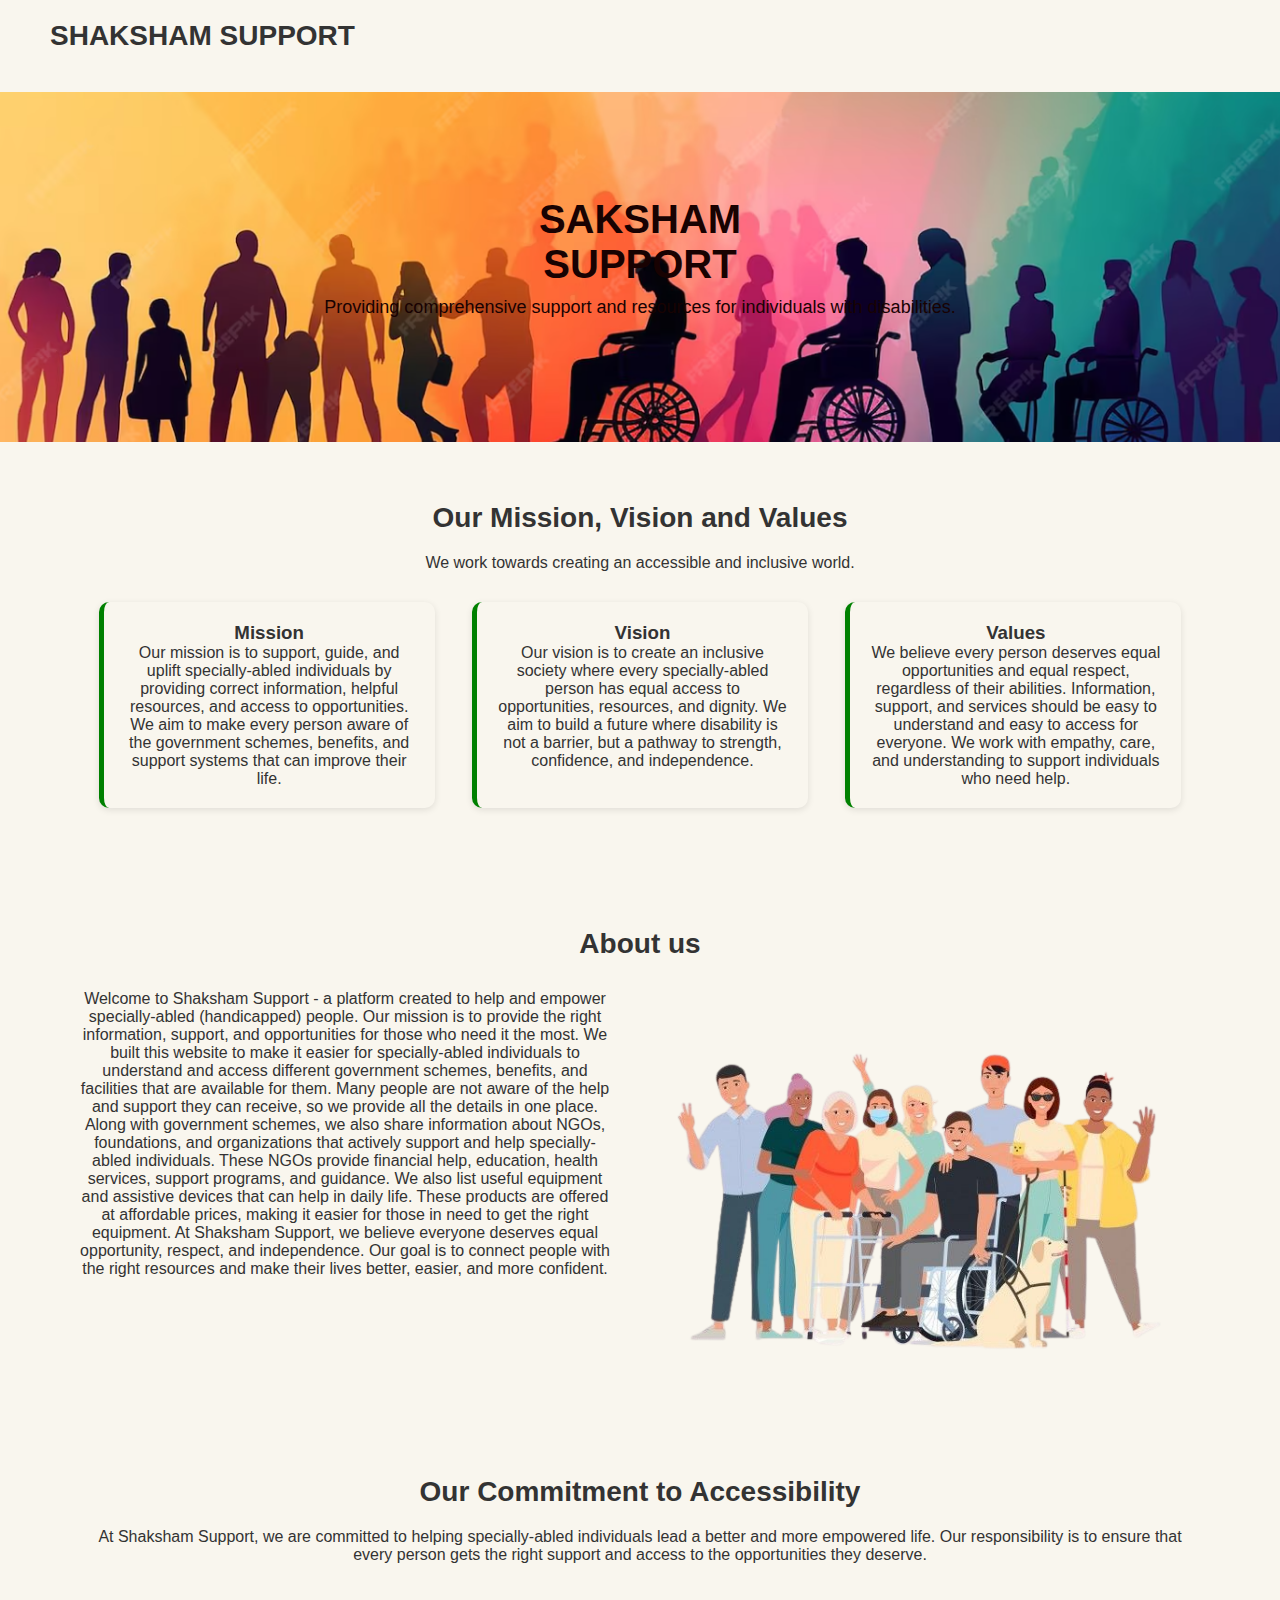
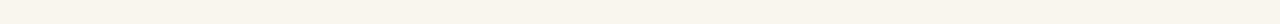
<file: about.html>
<!DOCTYPE html>
<html lang="en">
<head>
    <meta charset="UTF-8">
    <meta name="viewport" content="width=device-width, initial-scale=1.0">
    <title>Disability Support Portal</title>
    <link rel="stylesheet" href="./about.css">
</head>
<body>

<header>
   <h2>SHAKSHAM SUPPORT</h2>
</header>

<!-- HERO -->
<div class="hero">
    <h1>SAKSHAM<br> SUPPORT</h1>
    <p>Providing comprehensive support and resources for individuals with disabilities.</p>
</div>

<!-- MISSION VISION -->
<section>
    <h2>Our Mission, Vision and Values</h2>
    <p>We work towards creating an accessible and inclusive world.</p>

    <div class="cards">
        <div class="card">
            <h3>Mission</h3>
            <p>Our mission is to support, guide, and uplift specially-abled individuals by providing correct information, helpful resources, and access to opportunities. We aim to make every person aware of the government schemes, benefits, and support systems that can improve their life.</p>
        </div>

        <div class="card">
            <h3>Vision</h3>
            <p>Our vision is to create an inclusive society where every specially-abled person has equal access to opportunities, resources, and dignity. We aim to build a future where disability is not a barrier, but a pathway to strength, confidence, and independence.</p>
        </div>

        <div class="card">
            <h3>Values</h3>
            <p>
We believe every person deserves equal opportunities and equal respect, regardless of their abilities.
Information, support, and services should be easy to understand and easy to access for everyone.
We work with empathy, care, and understanding to support individuals who need help.</p>
        </div>
    </div>
</section>

<!-- STORY -->
<section>
    <h2>About us</h2>
    <div class="story">
        <p>
           Welcome to Shaksham Support - a platform created to help and empower specially-abled (handicapped) people. Our mission is to provide the right information, support, and opportunities for those who need it the most. We built this website to make it easier for specially-abled individuals to understand and access different government schemes, benefits, and facilities that are available for them. Many people are not aware of the help and support they can receive, so we provide all the details in one place. Along with government schemes, we also share information about NGOs, foundations, and organizations that actively support and help specially-abled individuals. These NGOs provide financial help, education, health services, support programs, and guidance. We also list useful equipment and assistive devices that can help in daily life. These products are offered at affordable prices, making it easier for those in need to get the right equipment. At Shaksham Support, we believe everyone deserves equal opportunity, respect, and independence. Our goal is to connect people with the right resources and make their lives better, easier, and more confident.
        </p>
        <img src="./12c5d32d87a83ed23e45c0ed2366c340-removebg-preview.png" alt="">
    </div>
</section>

<!-- ACCESSIBILITY -->
<section>
    <h2>Our Commitment to Accessibility</h2>
    <p>At Shaksham Support, we are committed to helping specially-abled individuals lead a better and more empowered life. Our responsibility is to ensure that every person gets the right support and access to the opportunities they deserve.</p>
</section>
</body>
</html>
</file>
<file: about.css>
*{
    margin:0;
    padding:0;
    box-sizing:border-box;
    font-family:Arial;
    
}

body{
    background:rgb(249, 246, 238);
    color:#333;
}

/* NAVBAR */
header{
    display:flex;
    justify-content:space-between;
    align-items:center;
    padding:20px 50px;
    background: rgb(249, 246, 238);
    box-shadow:0 2px 5px rgba(8, 8, 8, 0.1);
}

nav a{
    margin:0 15px;
    color:#333;
    text-decoration:none;
    font-weight:bold;
}
/* HERO SECTION */
.hero{
    background:url(./Screenshot\ 2025-11-28\ 185243.png) center/cover;
    height:350px;
    display:flex;
    flex-direction:column;
    justify-content:center;
    align-items:center;
    color:rgb(24, 2, 2);
    text-align:center;
    padding:20px;
}

.hero h1{
    font-size:40px;
    font-weight:700;
    margin-bottom:10px;
}

.hero p{
    font-size:18px;
    margin-bottom:20px;
}

/* SECTION */
section{
    padding:60px 80px;
    text-align:center;
}

h2{
    font-size:28px;
    margin-bottom:20px;
}

.cards{
    display:flex;
    justify-content:space-around;
    margin-top:30px;
}

.card{
    width:30%;
    padding:20px;
    border-left: 5px solid green;
    background:rgb(249, 246, 238);
    border-radius:10px;
    box-shadow:0 2px 7px rgba(0,0,0,0.1);
} 

.story{
    display:flex;
    gap:30px;
    margin-top:30px;
}

.story img{
    width:50%;
    border-radius:10px;
}

.team{
    display:flex;
    justify-content:space-between;
    margin-top:30px;
}

.member{
    width:30%;
}

.member img{
    width:100px;
    height:100px;
    border-radius:50%;
}

footer{
    background:white;
    padding:20px;
    margin-top:50px;
    text-align:center;
    border-top:1px solid #ccc;
}
</file>
